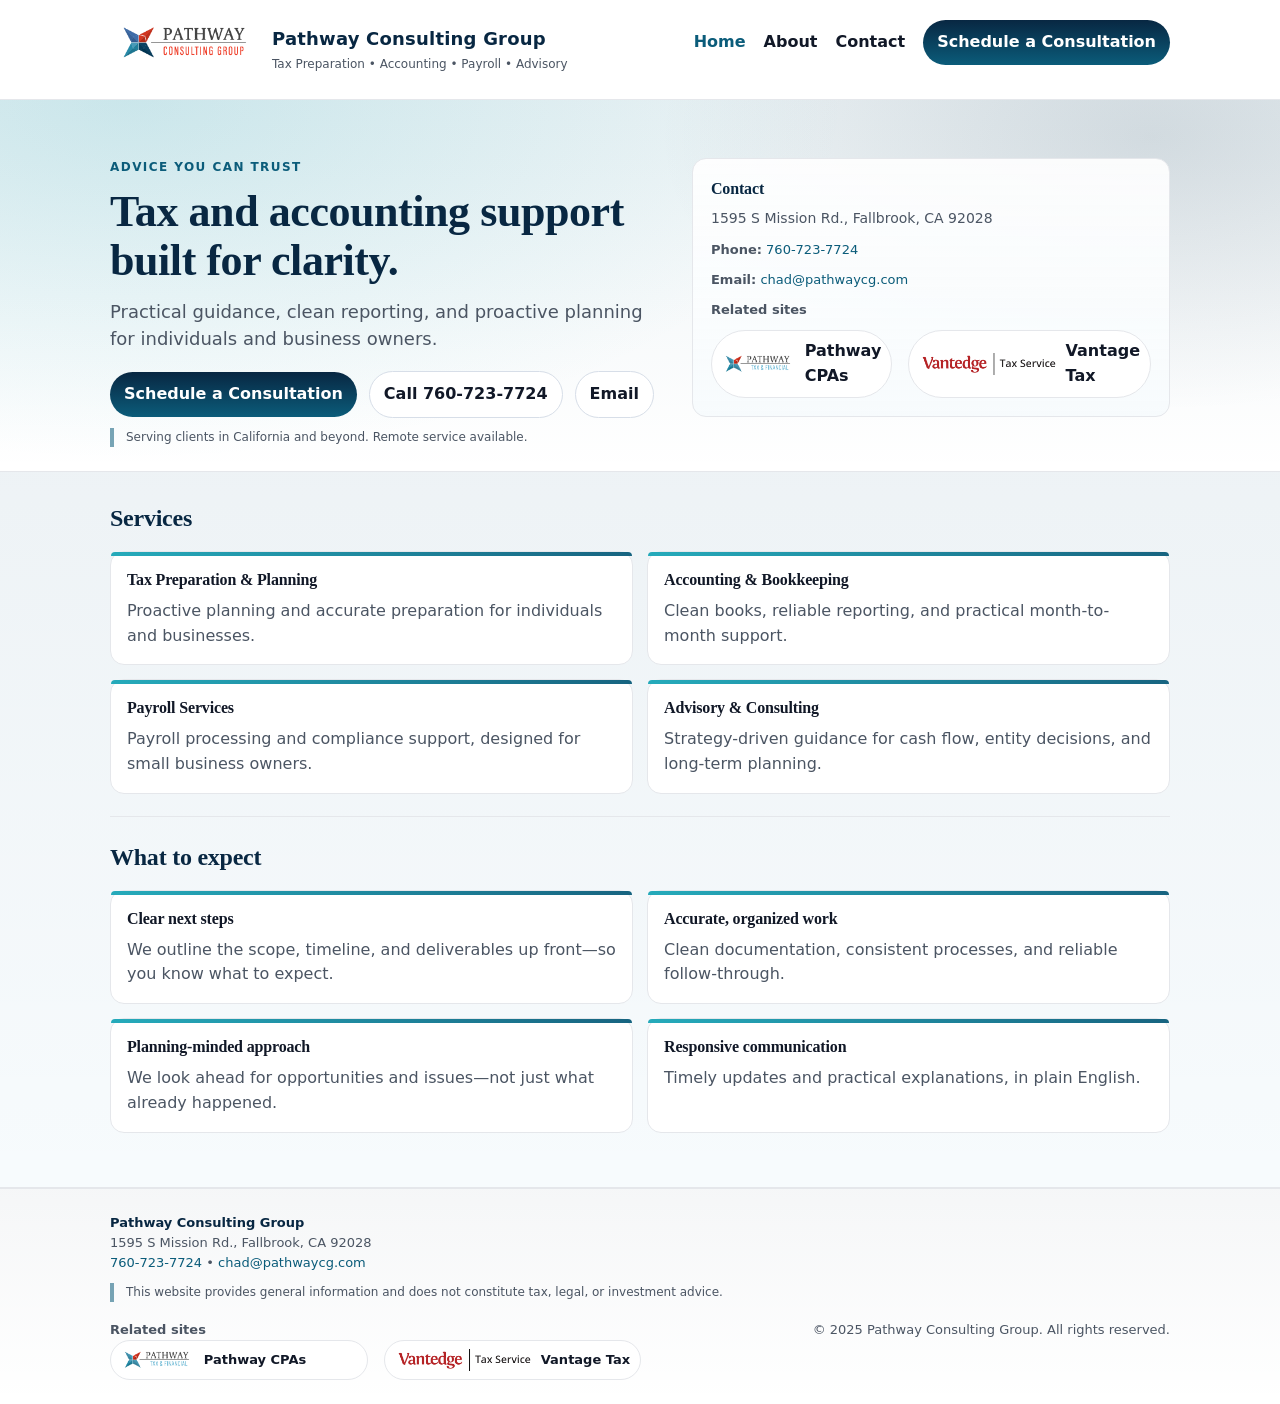
<file: index.html>
<!doctype html>
<html lang="en">
<head>
  <meta charset="utf-8">
  <meta name="viewport" content="width=device-width,initial-scale=1">
  <title>Pathway Consulting Group | Tax Preparation, Accounting & Payroll | Fallbrook, CA</title>
  <link rel="icon" href="favicon.ico">
  <meta name="description" content="Pathway Consulting Group provides tax preparation and planning, accounting and bookkeeping, payroll services, and advisory consulting in Fallbrook, CA. Remote service available.">
  <link rel="stylesheet" href="css/styles.css">

  <link rel="canonical" href="https://pathwaycg.com/">
  <meta name="robots" content="index,follow">
  <meta property="og:site_name" content="Pathway Consulting Group">
  <meta property="og:type" content="website">
  <meta property="og:title" content="Pathway Consulting Group | Tax Preparation, Accounting & Payroll | Fallbrook, CA">
  <meta property="og:description" content="Tax preparation and planning, accounting and bookkeeping, payroll services, and advisory consulting from Pathway Consulting Group in Fallbrook, CA. Remote service available.">
  <meta property="og:url" content="https://pathwaycg.com/">
  <meta property="og:image" content="https://pathwaycg.com/images/pathwaycg-logo.png">
  <meta name="twitter:card" content="summary_large_image">

  <script type="application/ld+json">
{
  "@context": "https://schema.org",
  "@type": "AccountingService",
  "name": "Pathway Consulting Group",
  "url": "https://pathwaycg.com",
  "telephone": "760-723-7724",
  "address": {
    "@type": "PostalAddress",
    "streetAddress": "1595 S Mission Rd.",
    "addressLocality": "Fallbrook",
    "addressRegion": "CA",
    "postalCode": "92028",
    "addressCountry": "US"
  },
  "image": "https://pathwaycg.com/images/pathwaycg-logo.png",
  "areaServed": [
    "California",
    "United States"
  ],
  "serviceType": [
    "Tax Preparation & Planning",
    "Accounting & Bookkeeping",
    "Payroll Services",
    "Advisory & Consulting"
  ]
}
  </script>
</head>
<body>
<header>
  <div class="container">
    <div class="nav">
      <div class="brandline"><img class="brandlogo" src="images/pathwaycg-logo.png" alt="Pathway Consulting Group logo"><div class="brand"><div class="name">Pathway Consulting Group</div><div class="tag">Tax Preparation • Accounting • Payroll • Advisory</div></div></div>
      <nav class="navlinks" aria-label="Primary">
        <a href="index.html" class="active">Home</a>
        <a href="about.html" class="">About</a>
        <a href="contact.html" class="">Contact</a>
        <a class="pill" href="contact.html">Schedule a Consultation</a>
      </nav>
    </div>
  </div>
</header>
<main>
  <section class="hero">
    <div class="container">
      <div class="herogrid">
        <div>
          <div class="kicker">Advice you can trust</div>
          <h1>Tax and accounting support built for clarity.</h1>
          <p class="lede">
            Practical guidance, clean reporting, and proactive planning for individuals and business owners.
          </p>
          <div class="ctarow">
            <a class="pill" href="contact.html">Schedule a Consultation</a>
            <a class="secondary" href="tel:+17607237724">Call 760-723-7724</a>
            <a class="secondary" href="mailto:chad@pathwaycg.com">Email</a>
          </div>
          <div class="notice">Serving clients in California and beyond. Remote service available.</div>
        </div>
        <aside class="panel" aria-label="Contact summary">
          <h3>Contact</h3>
          <p class="small">1595 S Mission Rd., Fallbrook, CA 92028</p>
          <div class="row">
            <div class="small"><strong>Phone:</strong> <a href="tel:+17607237724">760-723-7724</a></div>
            <div class="small"><strong>Email:</strong> <a href="mailto:chad@pathwaycg.com">chad@pathwaycg.com</a></div>
            <div class="small"><strong>Related sites</strong></div>
<div class="related" aria-label="Related sites">
  <a href="https://www.pathwaycpas.com" target="_blank" rel="noopener noreferrer">
    <img src="images/pathway-tax-financial.png" alt="Pathway Tax &amp; Financial">
    <span>Pathway CPAs</span>
  </a>

  <a href="https://www.vantedgetax.com" target="_blank" rel="noopener noreferrer">
    <img src="images/vantage-tax.png" alt="Vantage Tax">
    <span>Vantage Tax</span>
  </a>
</div>
          </div>
        </aside>
      </div>
    </div>
  </section>

  <section class="section alt">
    <div class="container">
      <h2>Services</h2>
      <div class="grid">
        
        <div class="card">
          <h3>Tax Preparation & Planning</h3>
          <p>Proactive planning and accurate preparation for individuals and businesses.</p>
        </div>
        <div class="card">
          <h3>Accounting & Bookkeeping</h3>
          <p>Clean books, reliable reporting, and practical month-to-month support.</p>
        </div>
        <div class="card">
          <h3>Payroll Services</h3>
          <p>Payroll processing and compliance support, designed for small business owners.</p>
        </div>
        <div class="card">
          <h3>Advisory & Consulting</h3>
          <p>Strategy-driven guidance for cash flow, entity decisions, and long-term planning.</p>
        </div>
      </div>

      <div class="hr"></div>

      <h2>What to expect</h2>
      <div class="grid">
        <div class="card">
          <h3>Clear next steps</h3>
          <p>We outline the scope, timeline, and deliverables up front—so you know what to expect.</p>
        </div>
        <div class="card">
          <h3>Accurate, organized work</h3>
          <p>Clean documentation, consistent processes, and reliable follow-through.</p>
        </div>
        <div class="card">
          <h3>Planning-minded approach</h3>
          <p>We look ahead for opportunities and issues—not just what already happened.</p>
        </div>
        <div class="card">
          <h3>Responsive communication</h3>
          <p>Timely updates and practical explanations, in plain English.</p>
        </div>
      </div>
    </div>
  </section>
</main>
<footer class="footer">
  <div class="container">
    <div class="footergrid">
      <div>
        <div class="badge">Pathway Consulting Group</div><br>
        <span class="small">1595 S Mission Rd., Fallbrook, CA 92028</span><br>
        <span class="small"><a href="tel:+17607237724">760-723-7724</a> • <a href="mailto:chad@pathwaycg.com">chad@pathwaycg.com</a></span>
        <div class="notice">This website provides general information and does not constitute tax, legal, or investment advice.</div>
      </div>
      <div>
        <div class="small"><strong>Related sites</strong></div>
        
<div class="related" aria-label="Related sites">
  <a href="https://www.pathwaycpas.com" target="_blank" rel="noopener noreferrer">
    <img src="images/pathway-tax-financial.png" alt="Pathway Tax &amp; Financial">
    <span>Pathway CPAs</span>
  </a>
  
  <a href="https://www.vantedgetax.com" target="_blank" rel="noopener noreferrer">
    <img src="images/vantage-tax.png" alt="Vantage Tax">
    <span>Vantage Tax</span>
  </a>
</div>
      </div>
      <div class="small">© 2025 Pathway Consulting Group. All rights reserved.</div>
    </div>
  </div>
</footer>
</body>
</html>
</file>
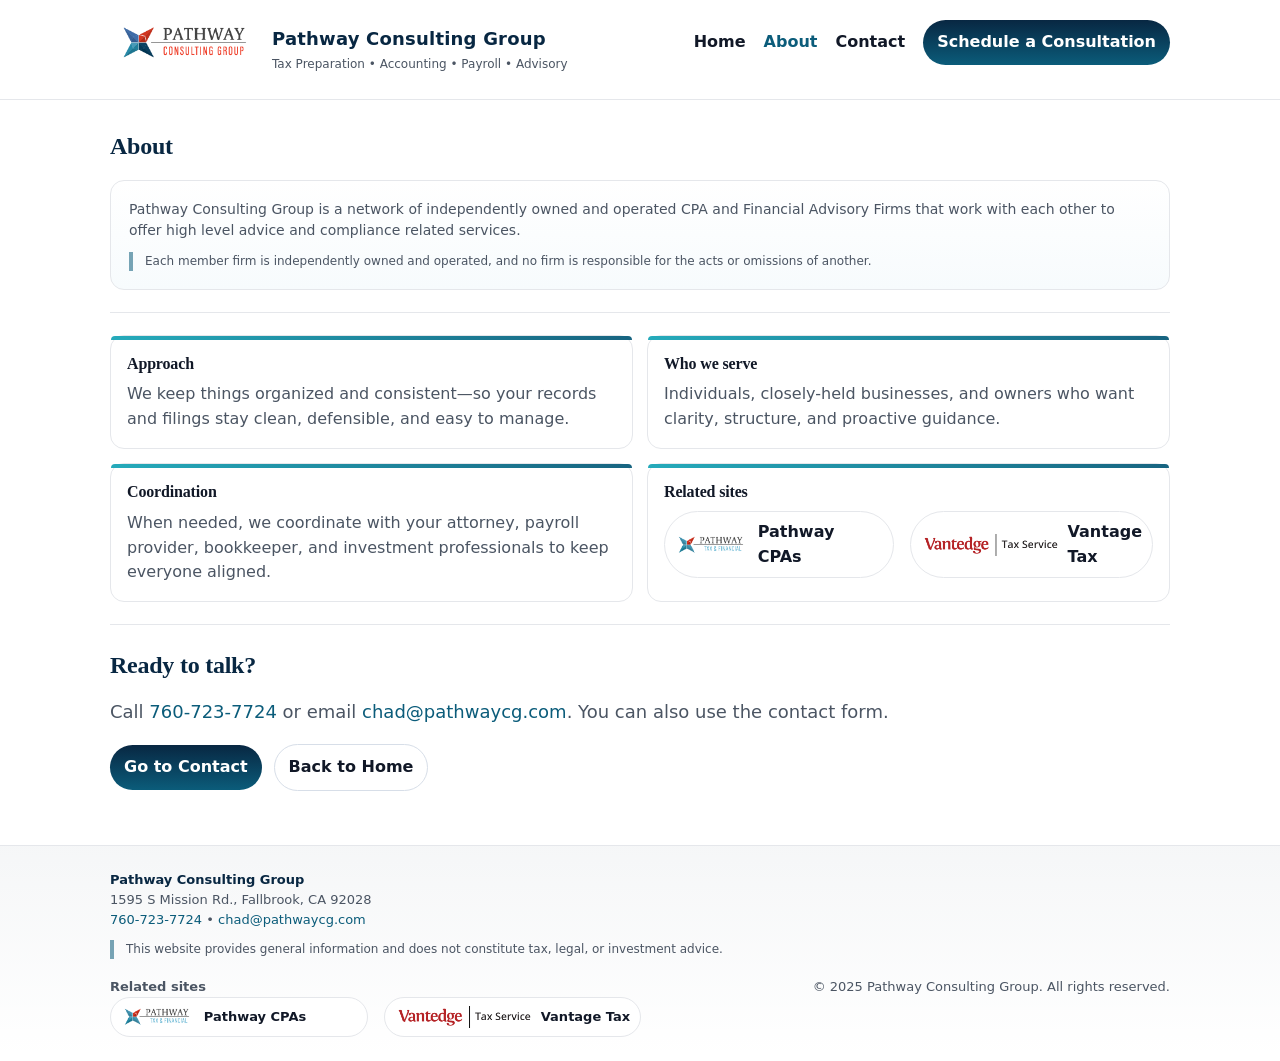
<file: about.html>
<!doctype html>
<html lang="en">
<head>
  <meta charset="utf-8">
  <meta name="viewport" content="width=device-width,initial-scale=1">
  <title>About | Pathway Consulting Group | Tax & Accounting Network</title>
  <link rel="icon" href="favicon.ico">
  <meta name="description" content="Pathway Consulting Group is an independently owned network of CPA and financial advisory firms offering tax, accounting, payroll, and advisory services.">
  <link rel="stylesheet" href="css/styles.css">

  <link rel="canonical" href="https://pathwaycg.com/about.html">
  <meta name="robots" content="index,follow">
  <meta property="og:site_name" content="Pathway Consulting Group">
  <meta property="og:type" content="website">
  <meta property="og:title" content="About | Pathway Consulting Group | Tax & Accounting Network">
  <meta property="og:description" content="Learn about Pathway Consulting Group—an independently owned network of CPA and financial advisory firms providing tax, accounting, payroll, and advisory services.">
  <meta property="og:url" content="https://pathwaycg.com/about.html">
  <meta property="og:image" content="https://pathwaycg.com/images/pathwaycg-logo.png">
  <meta name="twitter:card" content="summary_large_image">

  <script type="application/ld+json">
{
  "@context": "https://schema.org",
  "@type": "AccountingService",
  "name": "Pathway Consulting Group",
  "url": "https://pathwaycg.com",
  "telephone": "760-723-7724",
  "address": {
    "@type": "PostalAddress",
    "streetAddress": "1595 S Mission Rd.",
    "addressLocality": "Fallbrook",
    "addressRegion": "CA",
    "postalCode": "92028",
    "addressCountry": "US"
  },
  "image": "https://pathwaycg.com/images/pathwaycg-logo.png",
  "areaServed": [
    "California",
    "United States"
  ],
  "serviceType": [
    "Tax Preparation & Planning",
    "Accounting & Bookkeeping",
    "Payroll Services",
    "Advisory & Consulting"
  ]
}
  </script>
</head>
<body>
<header>
  <div class="container">
    <div class="nav">
      <div class="brandline"><img class="brandlogo" src="images/pathwaycg-logo.png" alt="Pathway Consulting Group logo"><div class="brand"><div class="name">Pathway Consulting Group</div><div class="tag">Tax Preparation • Accounting • Payroll • Advisory</div></div></div>
      <nav class="navlinks" aria-label="Primary">
        <a href="index.html" class="">Home</a>
        <a href="about.html" class="active">About</a>
        <a href="contact.html" class="">Contact</a>
        <a class="pill" href="contact.html">Schedule a Consultation</a>
      </nav>
    </div>
  </div>
</header>
<main>
  <section class="section">
    <div class="container">
      <h2>About</h2>
      <div class="panel">
        <p class="lede" style="margin:0">Pathway Consulting Group is a network of independently owned and operated CPA and Financial Advisory Firms that work with each other to offer high level advice and compliance related services.</p>
        <div class="notice">Each member firm is independently owned and operated, and no firm is responsible for the acts or omissions of another.</div>
      </div>

      <div class="hr"></div>

      <div class="grid">
        <div class="card">
          <h3>Approach</h3>
          <p>We keep things organized and consistent—so your records and filings stay clean, defensible, and easy to manage.</p>
        </div>
        <div class="card">
          <h3>Who we serve</h3>
          <p>Individuals, closely-held businesses, and owners who want clarity, structure, and proactive guidance.</p>
        </div>
        <div class="card">
          <h3>Coordination</h3>
          <p>When needed, we coordinate with your attorney, payroll provider, bookkeeper, and investment professionals to keep everyone aligned.</p>
        </div>
        <div class="card">
  <h3>Related sites</h3>
  <div class="related" aria-label="Related sites">
  <a href="https://www.pathwaycpas.com" target="_blank" rel="noopener noreferrer">
    <img src="images/pathway-tax-financial.png" alt="Pathway Tax &amp; Financial">
    <span>Pathway CPAs</span>
  </a>

  <a href="https://www.vantedgetax.com" target="_blank" rel="noopener noreferrer">
    <img src="images/vantage-tax.png" alt="Vantage Tax">
    <span>Vantage Tax</span>
  </a>
</div>
</div>
      </div>

      <div class="hr"></div>

      <h2>Ready to talk?</h2>
      <p class="lede">Call <a href="tel:+17607237724">760-723-7724</a> or email <a href="mailto:chad@pathwaycg.com">chad@pathwaycg.com</a>. You can also use the contact form.</p>
      <div class="ctarow">
        <a class="pill" href="contact.html">Go to Contact</a>
        <a class="secondary" href="index.html">Back to Home</a>
      </div>
    </div>
  </section>
</main>
<footer class="footer">
  <div class="container">
    <div class="footergrid">
      <div>
        <div class="badge">Pathway Consulting Group</div><br>
        <span class="small">1595 S Mission Rd., Fallbrook, CA 92028</span><br>
        <span class="small"><a href="tel:+17607237724">760-723-7724</a> • <a href="mailto:chad@pathwaycg.com">chad@pathwaycg.com</a></span>
        <div class="notice">This website provides general information and does not constitute tax, legal, or investment advice.</div>
      </div>
      <div>
        <div class="small"><strong>Related sites</strong></div>
<div class="related" aria-label="Related sites">
  <a href="https://www.pathwaycpas.com" target="_blank" rel="noopener noreferrer">
    <img src="images/pathway-tax-financial.png" alt="Pathway Tax &amp; Financial">
    <span>Pathway CPAs</span>
  </a>

  <a href="https://www.vantedgetax.com" target="_blank" rel="noopener noreferrer">
    <img src="images/vantage-tax.png" alt="Vantage Tax">
    <span>Vantage Tax</span>
  </a>
</div>
      </div>
      <div class="small">© 2025 Pathway Consulting Group. All rights reserved.</div>
    </div>
  </div>
</footer>
</body>
</html>
</file>
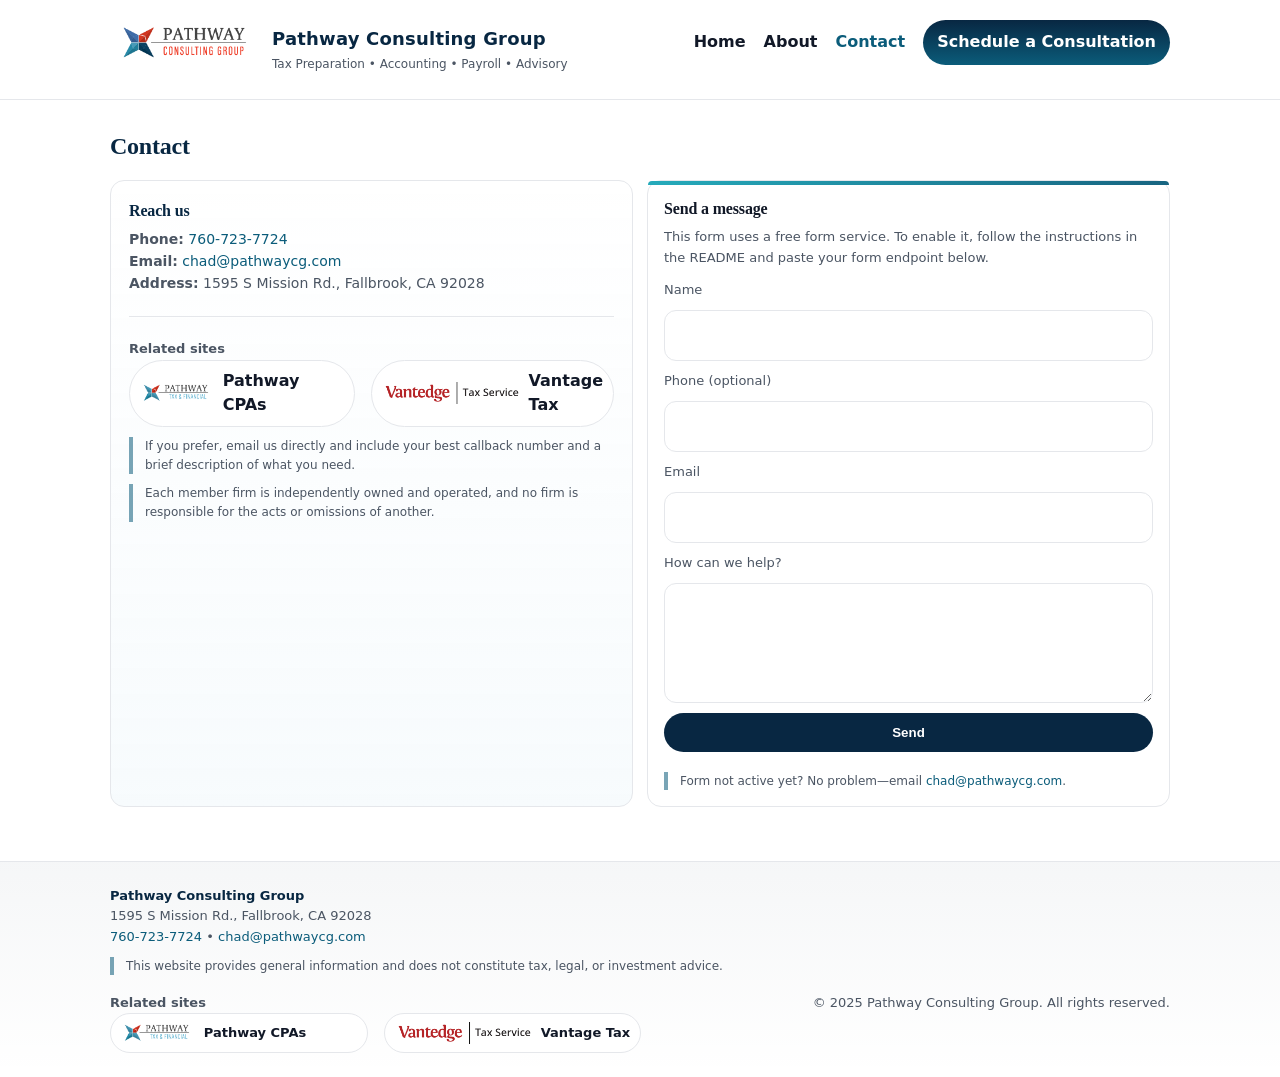
<file: contact.html>
<!doctype html>
<html lang="en">
<head>
  <meta charset="utf-8">
  <meta name="viewport" content="width=device-width,initial-scale=1">
  <title>Contact | Pathway Consulting Group | Fallbrook, CA</title>
  <link rel="icon" href="favicon.ico">
  <meta name="description" content="Contact Pathway Consulting Group in Fallbrook, CA. Call 760-723-7724 or email chad@pathwaycg.com for tax, accounting, payroll, and advisory support.">
  <link rel="stylesheet" href="css/styles.css">

  <link rel="canonical" href="https://pathwaycg.com/contact.html">
  <meta name="robots" content="index,follow">
  <meta property="og:site_name" content="Pathway Consulting Group">
  <meta property="og:type" content="website">
  <meta property="og:title" content="Contact | Pathway Consulting Group | Fallbrook, CA">
  <meta property="og:description" content="Contact Pathway Consulting Group in Fallbrook, CA at 760-723-7724 or chad@pathwaycg.com. Tax, accounting, payroll, and advisory support.">
  <meta property="og:url" content="https://pathwaycg.com/contact.html">
  <meta property="og:image" content="https://pathwaycg.com/images/pathwaycg-logo.png">
  <meta name="twitter:card" content="summary_large_image">

  <script type="application/ld+json">
{
  "@context": "https://schema.org",
  "@type": "AccountingService",
  "name": "Pathway Consulting Group",
  "url": "https://pathwaycg.com",
  "telephone": "760-723-7724",
  "address": {
    "@type": "PostalAddress",
    "streetAddress": "1595 S Mission Rd.",
    "addressLocality": "Fallbrook",
    "addressRegion": "CA",
    "postalCode": "92028",
    "addressCountry": "US"
  },
  "image": "https://pathwaycg.com/images/pathwaycg-logo.png",
  "areaServed": [
    "California",
    "United States"
  ],
  "serviceType": [
    "Tax Preparation & Planning",
    "Accounting & Bookkeeping",
    "Payroll Services",
    "Advisory & Consulting"
  ]
}
  </script>
</head>
<body>
<header>
  <div class="container">
    <div class="nav">
      <div class="brandline"><img class="brandlogo" src="images/pathwaycg-logo.png" alt="Pathway Consulting Group logo"><div class="brand"><div class="name">Pathway Consulting Group</div><div class="tag">Tax Preparation • Accounting • Payroll • Advisory</div></div></div>
      <nav class="navlinks" aria-label="Primary">
        <a href="index.html" class="">Home</a>
        <a href="about.html" class="">About</a>
        <a href="contact.html" class="active">Contact</a>
        <a class="pill" href="contact.html">Schedule a Consultation</a>
      </nav>
    </div>
  </div>
</header>
<main>
  <section class="section">
    <div class="container">
      <h2>Contact</h2>
      <div class="grid">
        <div class="panel">
          <h3 style="margin-top:0">Reach us</h3>
          <p class="small"><strong>Phone:</strong> <a href="tel:+17607237724">760-723-7724</a></p>
          <p class="small"><strong>Email:</strong> <a href="mailto:chad@pathwaycg.com">chad@pathwaycg.com</a></p>
          <p class="small"><strong>Address:</strong> 1595 S Mission Rd., Fallbrook, CA 92028</p>
          <div class="hr"></div>
          <div class="small"><strong>Related sites</strong></div>
<div class="related" aria-label="Related sites">
  <a href="https://www.pathwaycpas.com" target="_blank" rel="noopener noreferrer">
    <img src="images/pathway-tax-financial.png" alt="Pathway Tax &amp; Financial">
    <span>Pathway CPAs</span>
  </a>

  <a href="https://www.vantedgetax.com" target="_blank" rel="noopener noreferrer">
    <img src="images/vantage-tax.png" alt="Vantage Tax">
    <span>Vantage Tax</span>
  </a>
</div>
          <div class="notice">If you prefer, email us directly and include your best callback number and a brief description of what you need.</div>
          <div class="notice">Each member firm is independently owned and operated, and no firm is responsible for the acts or omissions of another.</div>
</div>

        <div class="card">
          <h3>Send a message</h3>
          <p class="small">This form uses a free form service. To enable it, follow the instructions in the README and paste your form endpoint below.</p>

          <!--
            QUICK SETUP:
            1) Create a free Formspree (or similar) form and copy the endpoint URL.
            2) Replace YOUR_FORMSPREE_ENDPOINT below with your URL.
          -->
          <form class="form" method="POST" action="YOUR_FORMSPREE_ENDPOINT">
            <label class="small" for="name">Name</label>
            <input id="name" name="name" autocomplete="name" required>

            <label class="small" for="phone">Phone (optional)</label>
            <input id="phone" name="phone" autocomplete="tel">

            <label class="small" for="email">Email</label>
            <input id="email" name="email" type="email" autocomplete="email" required>

            <label class="small" for="message">How can we help?</label>
            <textarea id="message" name="message" required></textarea>

            <button type="submit">Send</button>
            <div class="notice">Form not active yet? No problem—email <a href="mailto:chad@pathwaycg.com">chad@pathwaycg.com</a>.</div>
          </form>
        </div>
      </div>
    </div>
  </section>
</main>
<footer class="footer">
  <div class="container">
    <div class="footergrid">
      <div>
        <div class="badge">Pathway Consulting Group</div><br>
        <span class="small">1595 S Mission Rd., Fallbrook, CA 92028</span><br>
        <span class="small"><a href="tel:+17607237724">760-723-7724</a> • <a href="mailto:chad@pathwaycg.com">chad@pathwaycg.com</a></span>
        <div class="notice">This website provides general information and does not constitute tax, legal, or investment advice.</div>
      </div>
      <div>
        <div class="small"><strong>Related sites</strong></div>
<div class="related" aria-label="Related sites">
  <a href="https://www.pathwaycpas.com" target="_blank" rel="noopener noreferrer">
    <img src="images/pathway-tax-financial.png" alt="Pathway Tax &amp; Financial">
    <span>Pathway CPAs</span>
  </a>

  <a href="https://www.vantedgetax.com" target="_blank" rel="noopener noreferrer">
    <img src="images/vantage-tax.png" alt="Vantage Tax">
    <span>Vantage Tax</span>
  </a>
</div>
      </div>
      <div class="small">© 2025 Pathway Consulting Group. All rights reserved.</div>
    </div>
  </div>
</footer>
</body>
</html>
</file>
<file: css/styles.css>
:root{
  --bg:#ffffff;
  --ink:#111827;
  --muted:#4b5563;
  --line:#e5e7eb;
  --brand:#082742; /* deep ocean navy */
  --brand2:#0b5c7a; /* ocean teal */
  --accent:#1aa6b7; /* sea accent */
  --card:#f9fafb;
  --max:1100px;
  --radius:14px;
}
*{box-sizing:border-box}
html{scroll-behavior:smooth}
body{
  margin:0;
  font-family: ui-sans-serif, system-ui, -apple-system, Segoe UI, Roboto, Helvetica, Arial, "Apple Color Emoji","Segoe UI Emoji";
  color:var(--ink);
  background:var(--bg);
  line-height:1.55;
}
a{color:var(--brand2); text-decoration:none}
a:hover{text-decoration:underline}
.container{max-width:var(--max); margin:0 auto; padding:0 20px}
header{
  border-bottom:1px solid var(--line);
  background:#fff;
  position:sticky; top:0; z-index:50;
}
.nav{
  display:flex; align-items:center; justify-content:space-between;
  padding:14px 0;
  gap:12px;
}
.brand{
  display:flex; flex-direction:column; gap:2px;
}
.brand .name{
  font-weight:800; letter-spacing:.2px;
  color:var(--brand);
  font-size:18px;
}
.brand .tag{
  font-size:12px; color:var(--muted);
}
.navlinks{
  display:flex; gap:18px; align-items:center; flex-wrap:wrap;
  font-weight:600;
}
.navlinks a{color:var(--ink)}
.navlinks a.active{color:var(--brand2)}
.pill{
  display:inline-flex; align-items:center; gap:8px;
  background:var(--brand);
  color:#fff !important;
  padding:10px 14px;
  border-radius:999px;
  font-weight:700;
  white-space:nowrap;
}
.pill:hover{background:var(--brand2); text-decoration:none}
.hero{
  padding:58px 0 24px;
}
.herogrid{
  display:grid;
  grid-template-columns: 1.2fr .8fr;
  gap:30px;
  align-items:start;
}
.kicker{
  color:var(--brand2);
  font-weight:800;
  text-transform:uppercase;
  letter-spacing:.12em;
  font-size:12px;
}
h1{
  margin:10px 0 12px;
  font-size:44px;
  line-height:1.12;
  letter-spacing:-.02em;
  color:var(--brand);
}
.lede{
  font-size:18px;
  color:var(--muted);
  margin:0 0 18px;
}
.ctarow{
  display:flex; gap:12px; flex-wrap:wrap; align-items:center;
  margin-top:18px;
}
.secondary{
  display:inline-flex; align-items:center;
  padding:10px 14px;
  border-radius:999px;
  border:1px solid var(--line);
  font-weight:700;
  color:var(--ink);
  background:#fff;
}
.secondary:hover{border-color:#cbd5e1; text-decoration:none}
.panel{
  border:1px solid var(--line);
  border-radius:var(--radius);
  background:var(--card);
  padding:18px;
}
.panel h3{margin:0 0 6px; color:var(--brand); font-size:16px}
.panel p{margin:0; color:var(--muted); font-size:14px}
.panel .row{display:flex; flex-direction:column; gap:10px; margin-top:10px}
.small{font-size:13px; color:var(--muted)}
.section{
  padding:28px 0 54px;
}
.section h2{
  margin:0 0 14px;
  font-size:24px;
  color:var(--brand);
  letter-spacing:-.01em;
}
.grid{
  display:grid;
  grid-template-columns: repeat(2, minmax(0,1fr));
  gap:14px;
}
.card{
  border:1px solid var(--line);
  border-radius:var(--radius);
  padding:16px;
  background:#fff;
}
.card h3{margin:0 0 6px; font-size:16px}
.card p{margin:0; color:var(--muted)}
.hr{height:1px; background:var(--line); margin:22px 0}
.footer{
  border-top:1px solid var(--line);
  padding:24px 0;
  color:var(--muted);
  font-size:13px;
}
.footergrid{
  display:flex;
  gap:18px;
  align-items:flex-start;
  justify-content:space-between;
  flex-wrap:wrap;
}
.badge{
  display:inline-block;
  font-weight:800;
  color:var(--brand);
}
.list{margin:8px 0 0; padding-left:18px; color:var(--muted)}
.notice{
  font-size:12px; color:var(--muted);
  margin-top:10px;
}
.form{
  display:grid;
  gap:10px;
  margin-top:12px;
}
input, textarea{
  width:100%;
  padding:12px 12px;
  border:1px solid var(--line);
  border-radius:12px;
  font:inherit;
}
textarea{min-height:120px; resize:vertical}
button{
  appearance:none;
  border:0;
  border-radius:999px;
  padding:12px 16px;
  font-weight:800;
  background:var(--brand);
  color:#fff;
  cursor:pointer;
}
button:hover{background:var(--brand2)}
/* Responsive */
@media (max-width: 860px){
  .herogrid{grid-template-columns:1fr}
  h1{font-size:36px}
  .grid{grid-template-columns:1fr}
}

/* ---- Visual upgrades: logo + subtle color accents ---- */
.brandline{
  display:flex;
  align-items:center;
  gap:12px;
}
.brandlogo{
  width:150px;
  height:auto;
  display:block;
}
@media (max-width:860px){
  .brandlogo{width:110px}
}
.hero{
  background: linear-gradient(180deg, rgba(15,45,82,0.06), rgba(255,255,255,0));
}
.section.alt{
  background: #f7f9fc;
  border-top: 1px solid var(--line);
  border-bottom: 1px solid var(--line);
}
.card{
  position:relative;
}
.card::before{
  content:"";
  position:absolute;
  top:0; left:0; right:0;
  height:4px;
  border-top-left-radius: var(--radius);
  border-top-right-radius: var(--radius);
  background: rgba(199,154,43,0.9); /* gold accent */
}
.secondary{
  border-color:#d7dee8;
}
.secondary:hover{
  border-color:#b9c7da;
}

/* Related-site logo links */
.related {
    display: grid;
    grid-template-columns: repeat(2, 1fr);
    gap: 16px;
    align-items: center;
}
.related a{
  display:inline-flex;
  align-items:center;
  gap:10px;
  padding:8px 10px;
  border:1px solid var(--line);
  border-radius:999px;
  background:#fff;
  font-weight:700;
  color:var(--ink);
}
.related a:hover{
  border-color:#b9c7da;
  text-decoration:none;
}
.related img{
  height:22px;
  width:auto;
  display:block;
}
@media (max-width:860px){
  .related img{height:20px}
}

/* Header accommodates larger logo */
.nav{
  align-items:flex-start;
}
.navlinks{
  padding-top:6px;
}
@media (max-width:860px){
  .navlinks{padding-top:10px}
}

/* ---- Formal + ocean theme enhancements ---- */
h1,h2,h3{
  font-family: ui-serif, Georgia, "Times New Roman", Times, serif;
  letter-spacing:-0.01em;
}
.pill{
  background: linear-gradient(180deg, var(--brand), var(--brand2));
}
.pill:hover{
  filter: brightness(1.05);
}
.hero{
  background:
    radial-gradient(1200px 600px at 10% 0%, rgba(26,166,183,0.16), rgba(255,255,255,0) 60%),
    radial-gradient(900px 500px at 90% 10%, rgba(8,39,66,0.12), rgba(255,255,255,0) 55%),
    linear-gradient(180deg, rgba(11,92,122,0.08), rgba(255,255,255,0));
}
.section.alt{
  background:
    linear-gradient(180deg, rgba(8,39,66,0.04), rgba(255,255,255,0)),
    #f7fbfd;
}
.card::before{
  background: linear-gradient(90deg, rgba(26,166,183,0.95), rgba(11,92,122,0.95));
}
.panel{
  background:
    linear-gradient(180deg, rgba(255,255,255,0.9), rgba(247,251,253,1));
}
.notice{
  border-left:4px solid rgba(11,92,122,0.55);
  padding-left:12px;
}
.footer{
  background:
    linear-gradient(180deg, rgba(8,39,66,0.04), rgba(255,255,255,0));
}
</file>
